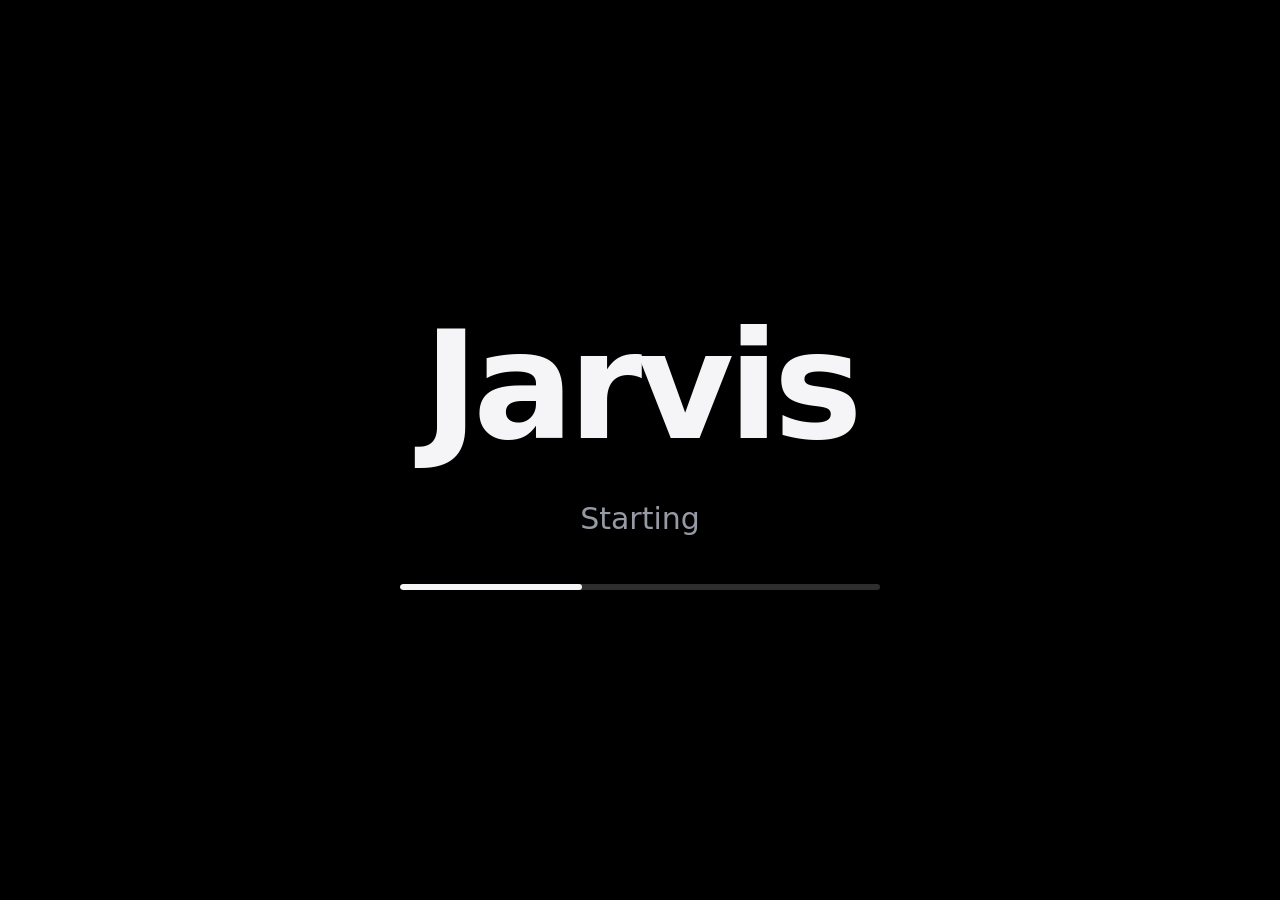
<file: software/homedeck/web/boot.html>
<!doctype html>
<html lang="en"><head><meta charset="utf-8"><title>Jarvis</title>
<style>
html,body{height:100%;margin:0;background:#000;color:#f5f5f7;font-family:Inter,"Noto Sans",system-ui,sans-serif;overflow:hidden}
.w{position:fixed;inset:0;display:flex;flex-direction:column;align-items:center;justify-content:center;gap:14px}
h1{font-size:150px;font-weight:700;letter-spacing:-.04em;margin:0;line-height:1}
p{margin:26px 0 0;font-size:30px;color:#969aa4;font-weight:400}
.bar{width:480px;height:6px;border-radius:3px;background:rgba(255,255,255,.18);overflow:hidden;margin-top:34px}
.bar i{display:block;height:100%;width:38%;border-radius:3px;background:#f5f5f7;animation:slide 1.4s ease-in-out infinite}
@keyframes slide{0%{transform:translateX(-110%)}100%{transform:translateX(290%)}}
</style></head><body><div class="w"><h1>Jarvis</h1><p id="s">Starting</p><div class="bar"><i></i></div></div>
<script>
// Shown by the kiosk the moment the session starts; hands over to the HomeDeck UI as soon as the server answers.
const s=document.getElementById("s"); let n=0;
// a file:// page cannot fetch() http://localhost (CORS), but an <img> load succeeds or fails plainly, so probe with one
(function poll(){ const im=new Image(); im.onload=()=>{ s.textContent="Ready"; location.replace("http://localhost:8080/?kiosk=1"); }; im.onerror=()=>{ n++; if(n>12) s.textContent="Starting up"; setTimeout(poll,500); }; im.src="http://localhost:8080/web/icon-180.png?t="+Date.now(); })();
</script></body></html>
</file>
